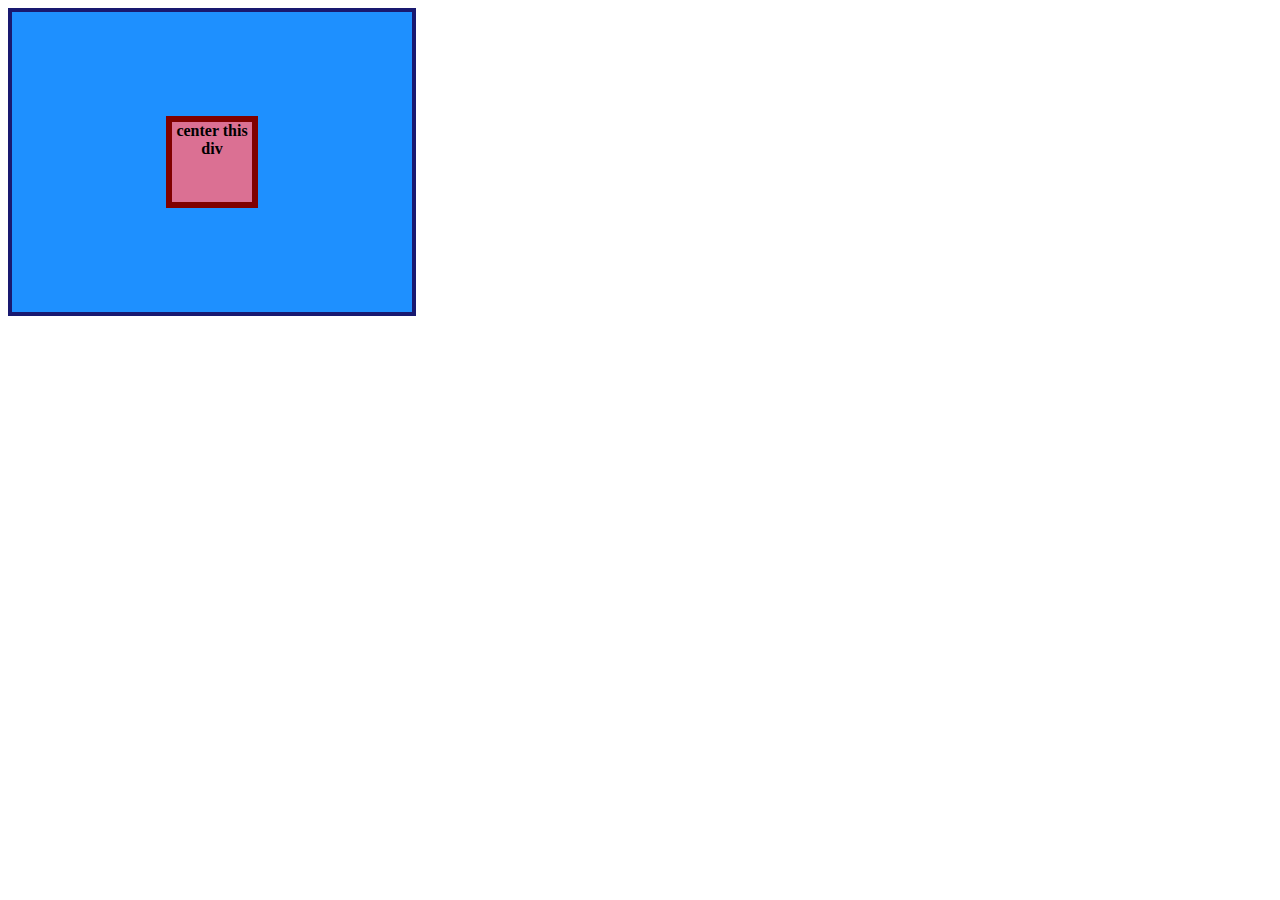
<file: flex/01-flex-center/index.html>
<!DOCTYPE html>
<html lang="en">

<head>
  <meta charset="UTF-8">
  <meta http-equiv="X-UA-Compatible" content="IE=edge">
  <meta name="viewport" content="width=device-width, initial-scale=1.0">
  <title>CENTER THIS DIV</title>
  <link rel="stylesheet" href="style.css">
</head>

<body>
  <div class="container">
    <div class="box">center this div</div>
  </div>
</body>

</html>
</file>
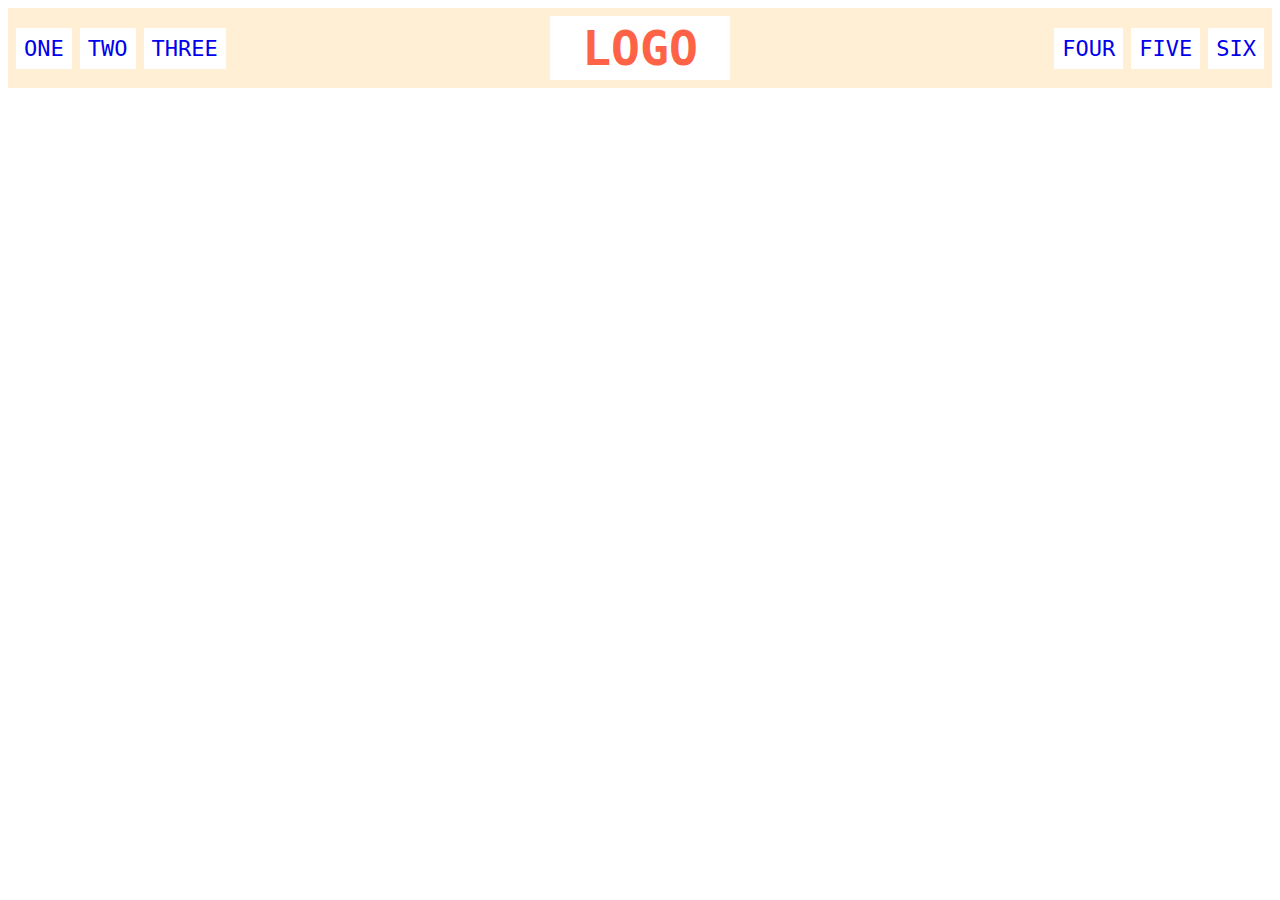
<file: flex/02-flex-header/index.html>
<!DOCTYPE html>
<html lang="en">

<head>
  <meta charset="UTF-8">
  <meta http-equiv="X-UA-Compatible" content="IE=edge">
  <meta name="viewport" content="width=device-width, initial-scale=1.0">
  <title>Flex Header</title>
  <link rel="stylesheet" href="style.css">
</head>

<body>
  <div class="header">
    <div class="left-links">
      <ul>
        <li><a href="#">ONE</a></li>
        <li><a href="#">TWO</a></li>
        <li><a href="#">THREE</a></li>
      </ul>
    </div>
    <div class="logo">LOGO</div>
    <div class="right-links">
      <ul>
        <li><a href="#">FOUR</a></li>
        <li><a href="#">FIVE</a></li>
        <li><a href="#">SIX</a></li>
      </ul>
    </div>
  </div>
</body>

</html>
</file>
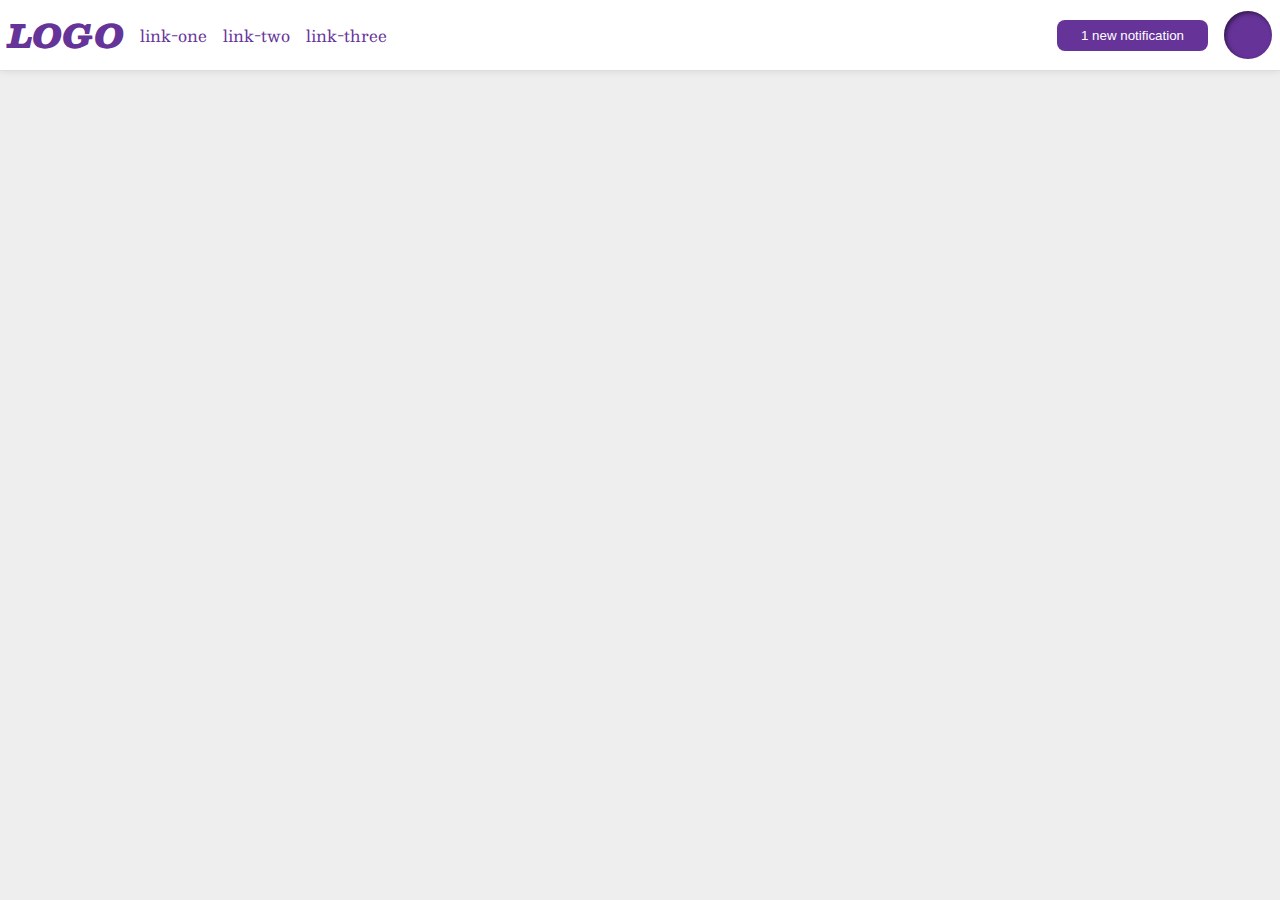
<file: flex/03-flex-header-2/index.html>
<!DOCTYPE html>
<html lang="en">

<head>
  <meta charset="UTF-8">
  <meta http-equiv="X-UA-Compatible" content="IE=edge">
  <meta name="viewport" content="width=device-width, initial-scale=1.0">
  <title>Flex Header 2</title>
  <link rel="stylesheet" href="style.css">
</head>

<body>
  <div class="header">
    <div class="left">
      <div class="logo">
        LOGO
      </div>
      <ul class="links">
        <li><a href="https://google.com">link-one</a></li>
        <li><a href="https://google.com">link-two</a></li>
        <li><a href="https://google.com">link-three</a></li>
      </ul>
    </div>
    <div class="right">
      <button class="notifications">
        1 new notification
      </button>
      <div class="profile-image"></div>
    </div>
  </div>
</body>

</html>
</file>
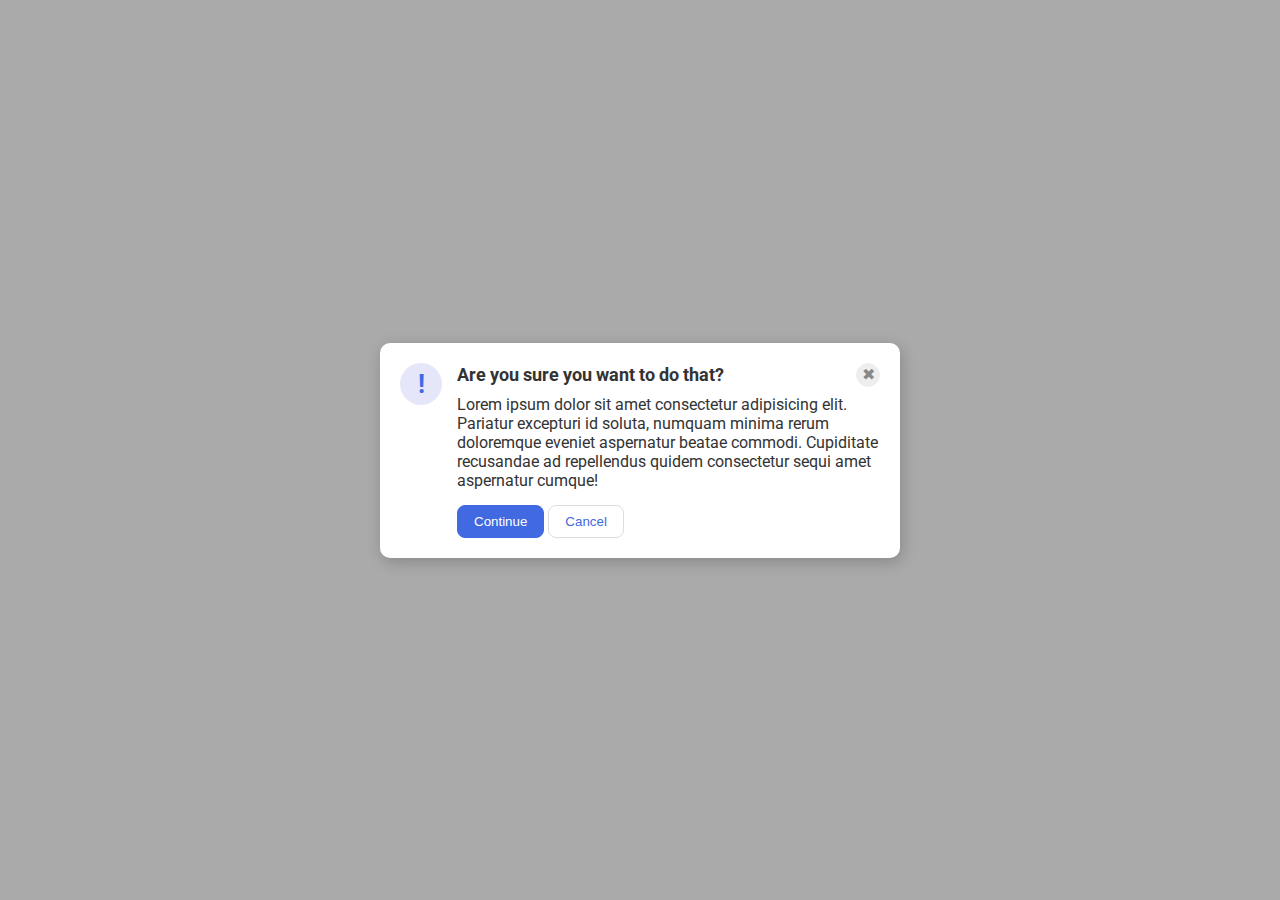
<file: flex/05-flex-modal/index.html>
<!DOCTYPE html>
<html lang="en">

<head>
  <meta charset="UTF-8">
  <meta http-equiv="X-UA-Compatible" content="IE=edge">
  <meta name="viewport" content="width=device-width, initial-scale=1.0">
  <link rel="stylesheet" href="style.css">
  <title>Modal</title>
</head>

<body>
  <div class="modal">
    <div class="icon">!</div>
    <div class="container">
      <div class="header">Are you sure you want to do that?
        <button class="close-button">✖</button>
      </div>
      <div class="text">Lorem ipsum dolor sit amet consectetur adipisicing elit. Pariatur excepturi id soluta, numquam
        minima rerum doloremque eveniet aspernatur beatae commodi. Cupiditate recusandae ad repellendus quidem
        consectetur
        sequi amet aspernatur cumque!</div>
      <button class="continue">Continue</button>
      <button class="cancel">Cancel</button>
    </div>
  </div>
</body>

</html>
</file>
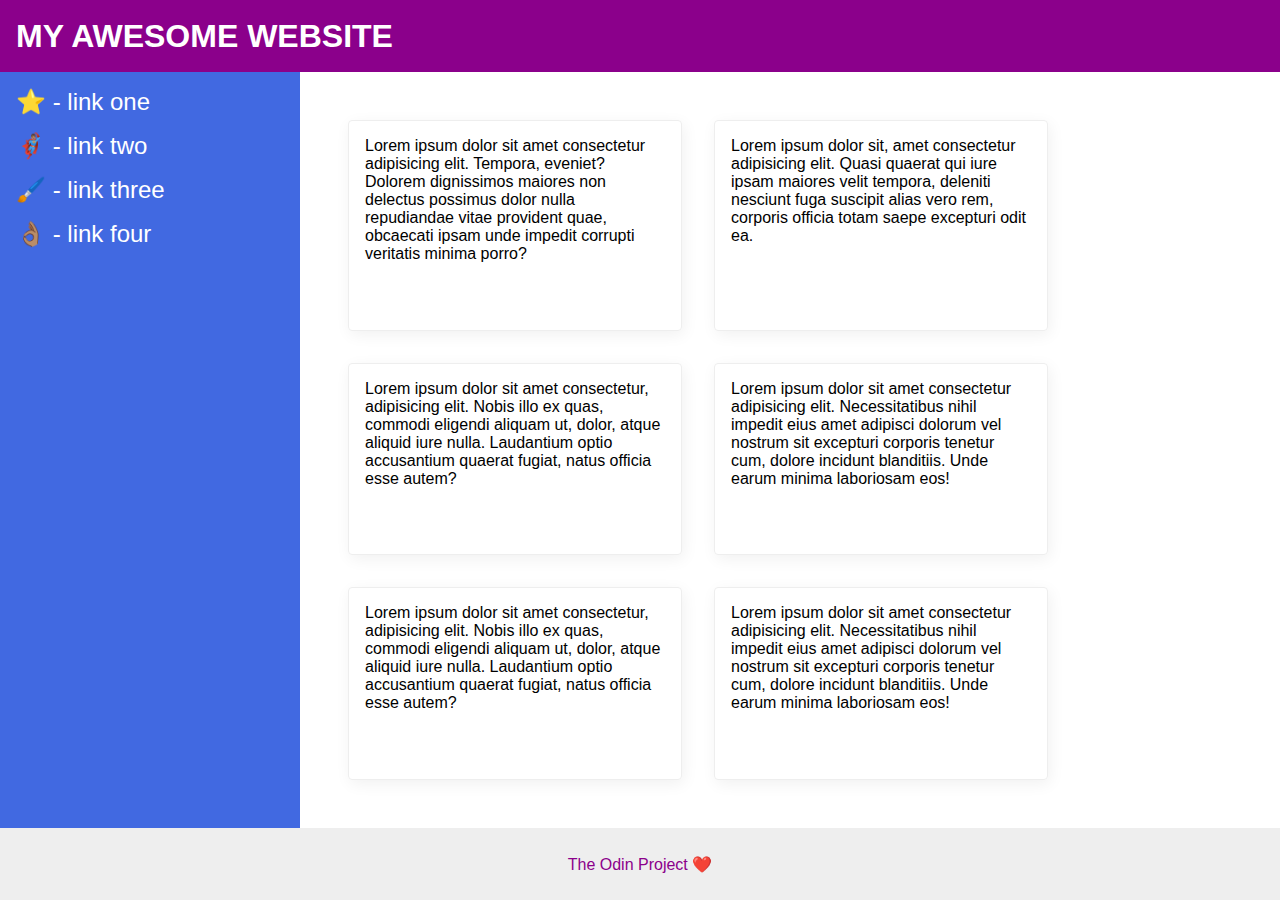
<file: flex/07-flex-layout-2/index.html>
<!DOCTYPE html>
<html lang="en">

<head>
  <meta charset="UTF-8">
  <meta http-equiv="X-UA-Compatible" content="IE=edge">
  <meta name="viewport" content="width=device-width, initial-scale=1.0">
  <title>The Holy Grail</title>
  <link rel="stylesheet" href="style.css">
</head>

<body>
  <div class="header">
    MY AWESOME WEBSITE
  </div>

  <div class="body">
    <div class="sidebar">
      <ul>
        <li><a href="#">⭐ - link one</a></li>
        <li><a href="#">🦸🏽‍♂️ - link two</a></li>
        <li><a href="#">🖌️ - link three</a></li>
        <li><a href="#">👌🏽 - link four</a></li>
      </ul>
    </div>

    <div class="container">
      <div class="card">Lorem ipsum dolor sit amet consectetur adipisicing elit. Tempora, eveniet? Dolorem dignissimos
        maiores non delectus possimus dolor nulla repudiandae vitae provident quae, obcaecati ipsam unde impedit
        corrupti
        veritatis minima porro?</div>
      <div class="card">Lorem ipsum dolor sit, amet consectetur adipisicing elit. Quasi quaerat qui iure ipsam maiores
        velit
        tempora, deleniti nesciunt fuga suscipit alias vero rem, corporis officia totam saepe excepturi odit ea.</div>
      <div class="card">Lorem ipsum dolor sit amet consectetur, adipisicing elit. Nobis illo ex quas, commodi eligendi
        aliquam ut, dolor, atque aliquid iure nulla. Laudantium optio accusantium quaerat fugiat, natus officia esse
        autem?
      </div>
      <div class="card">Lorem ipsum dolor sit amet consectetur adipisicing elit. Necessitatibus nihil impedit eius amet
        adipisci dolorum vel nostrum sit excepturi corporis tenetur cum, dolore incidunt blanditiis. Unde earum minima
        laboriosam eos!</div>
      <div class="card">Lorem ipsum dolor sit amet consectetur, adipisicing elit. Nobis illo ex quas, commodi eligendi
        aliquam ut, dolor, atque aliquid iure nulla. Laudantium optio accusantium quaerat fugiat, natus officia esse
        autem?
      </div>
      <div class="card">Lorem ipsum dolor sit amet consectetur adipisicing elit. Necessitatibus nihil impedit eius amet
        adipisci dolorum vel nostrum sit excepturi corporis tenetur cum, dolore incidunt blanditiis. Unde earum minima
        laboriosam eos!</div>
    </div>
  </div>

  <div class="footer">
    The Odin Project ❤️
  </div>
</body>

</html>
</file>
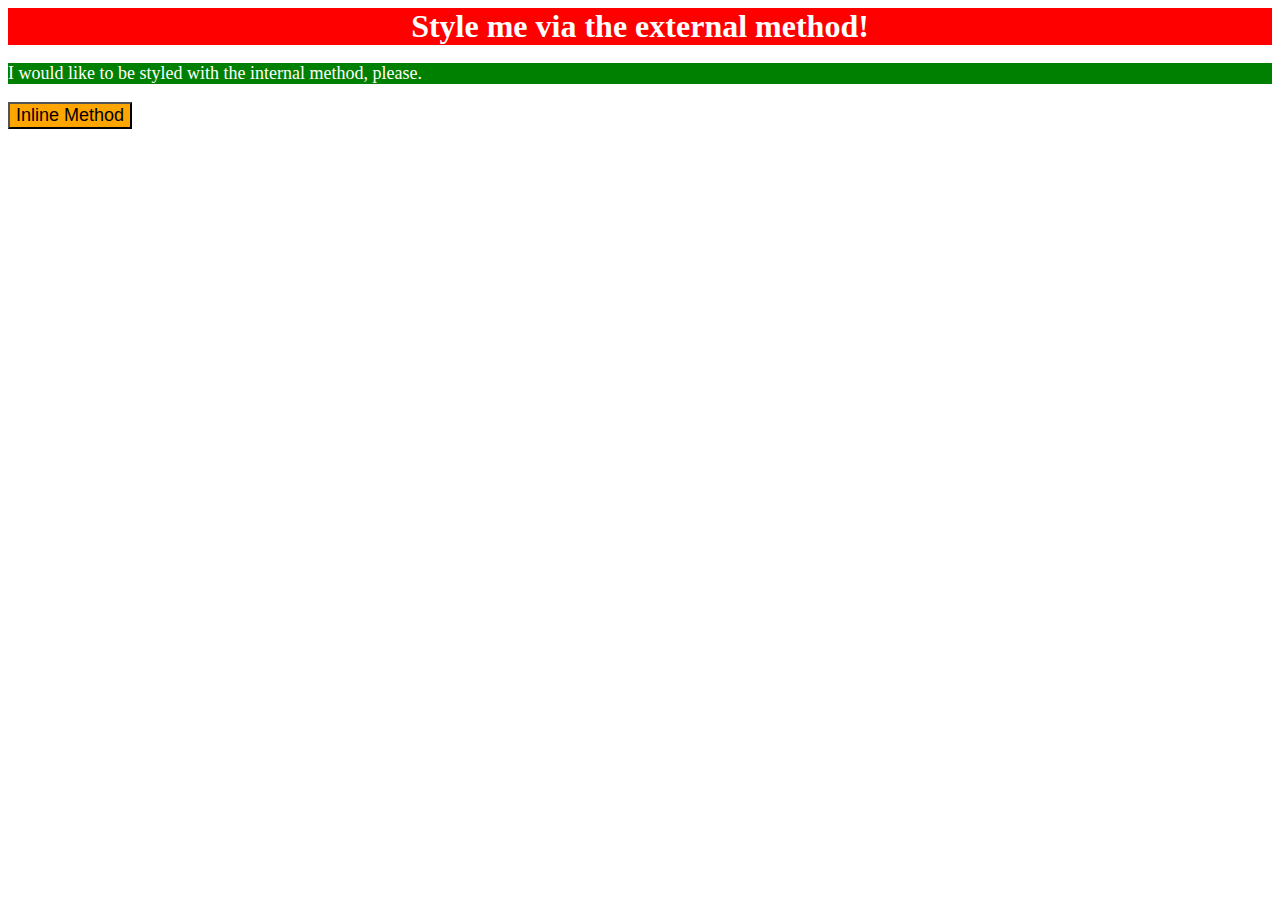
<file: foundations/01-css-methods/index.html>
<!DOCTYPE html>
<html lang="en">

<head>
  <meta charset="UTF-8">
  <meta http-equiv="X-UA-Compatible" content="IE=edge">
  <meta name="viewport" content="width=device-width, initial-scale=1.0">
  <title>Methods for Adding CSS</title>
  <link rel="stylesheet" href="styles.css">
  <style>
    p {
      background-color: green;
      color: white;
      font-size: 18px;
    }
  </style>
</head>

<body>
  <div>Style me via the external method!</div>
  <p>I would like to be styled with the internal method, please.</p>
  <button style="background-color: orange; font-size: 18px;">Inline Method</button>
</body>

</html>
</file>
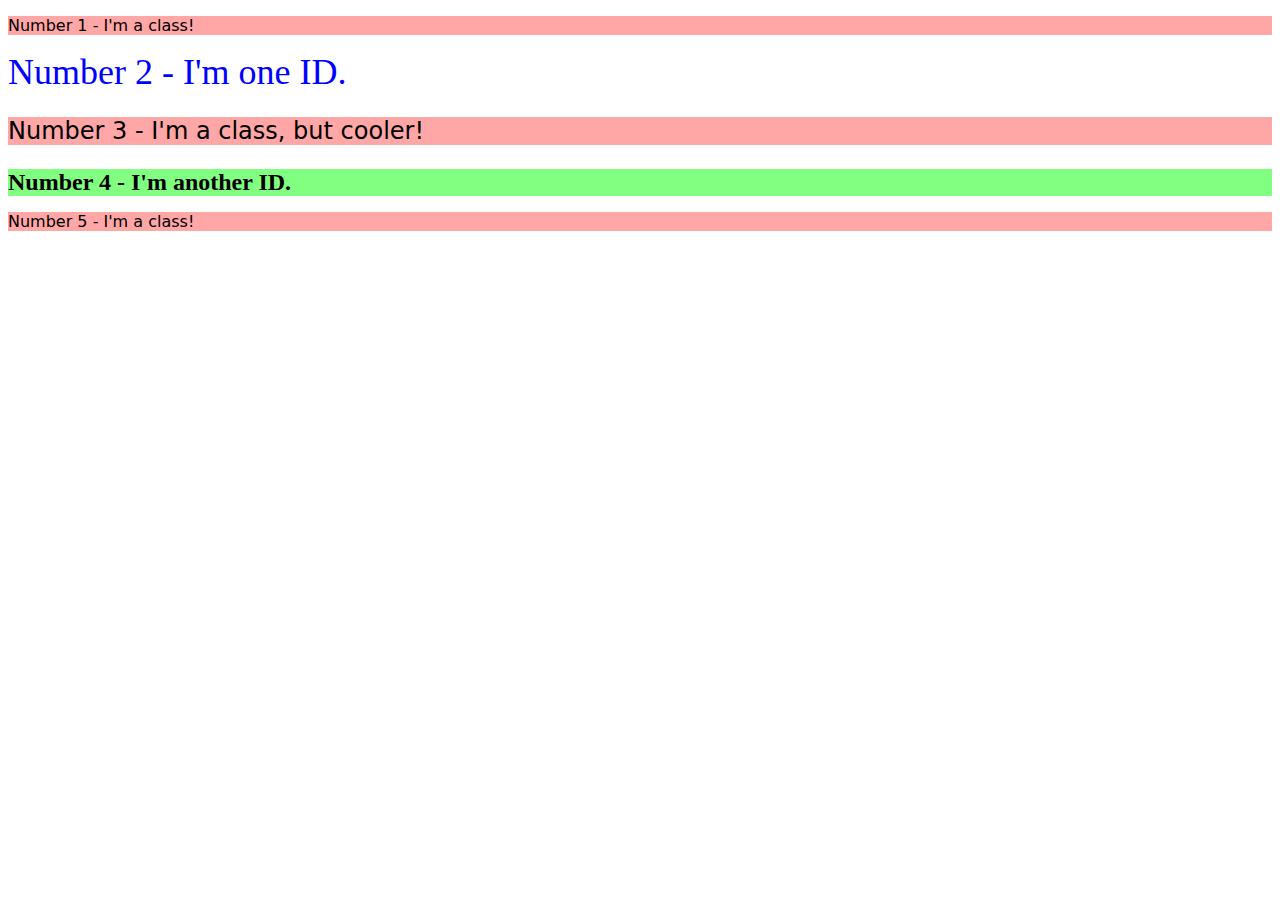
<file: foundations/02-class-id-selectors/index.html>
<!DOCTYPE html>
<html lang="en">

<head>
  <meta charset="UTF-8">
  <meta http-equiv="X-UA-Compatible" content="IE=edge">
  <meta name="viewport" content="width=device-width, initial-scale=1.0">
  <title>Class and ID Selectors</title>
  <link rel="stylesheet" href="style.css">
</head>

<body>
  <p class="odd">Number 1 - I'm a class!</p>
  <div id="two">Number 2 - I'm one ID.</div>
  <p class="odd adjust-font-size">Number 3 - I'm a class, but cooler!</p>
  <div id="four" class="adjust-font-size">Number 4 - I'm another ID.</div>
  <p class="odd">Number 5 - I'm a class!</p>
</body>

</html>
</file>
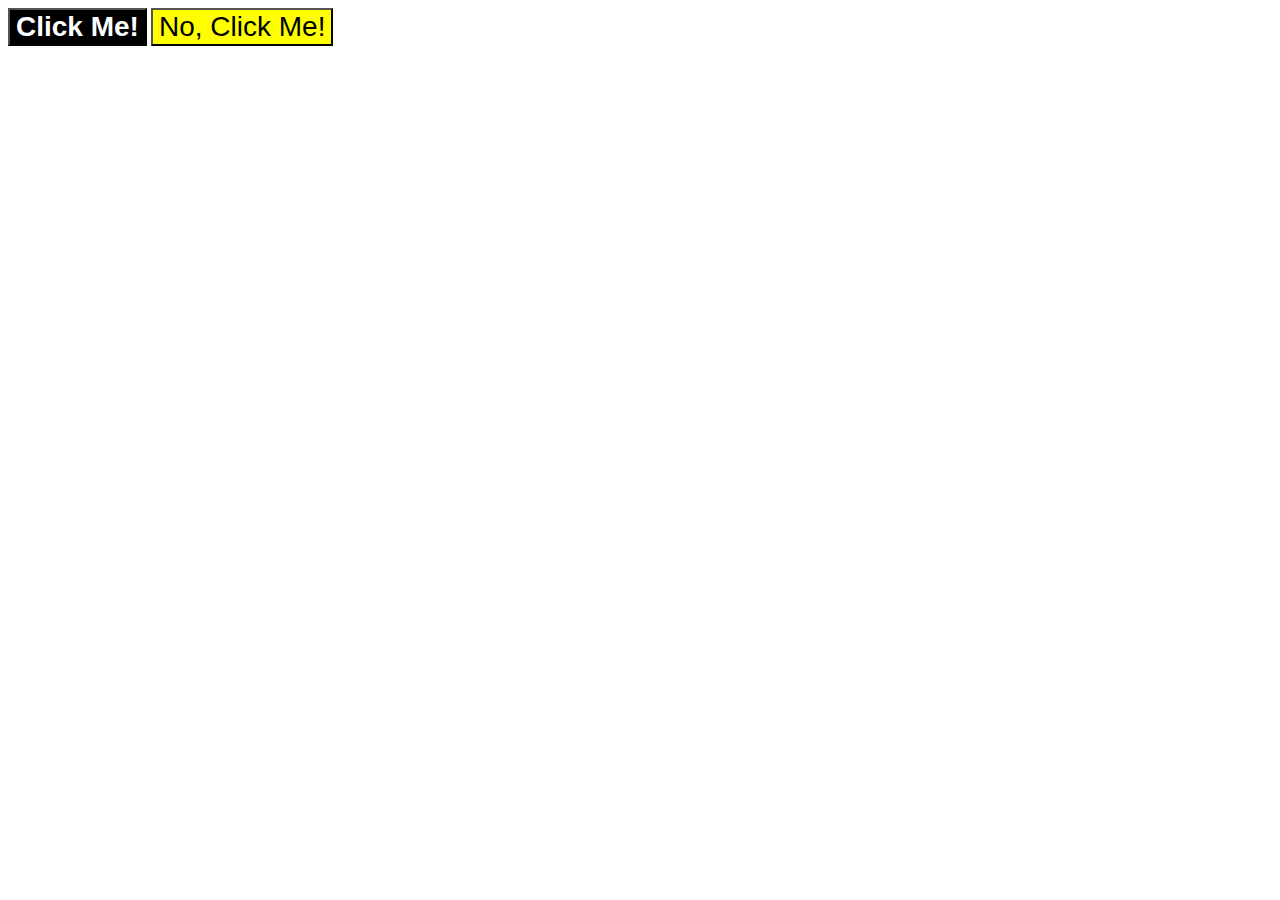
<file: foundations/03-grouping-selectors/index.html>
<!DOCTYPE html>
<html lang="en">

<head>
  <meta charset="UTF-8">
  <meta http-equiv="X-UA-Compatible" content="IE=edge">
  <meta name="viewport" content="width=device-width, initial-scale=1.0">
  <title>Grouping Selectors</title>
  <link rel="stylesheet" href="style.css">
</head>

<body>
  <button class="one">Click Me!</button>
  <button class="two">No, Click Me!</button>
</body>

</html>
</file>
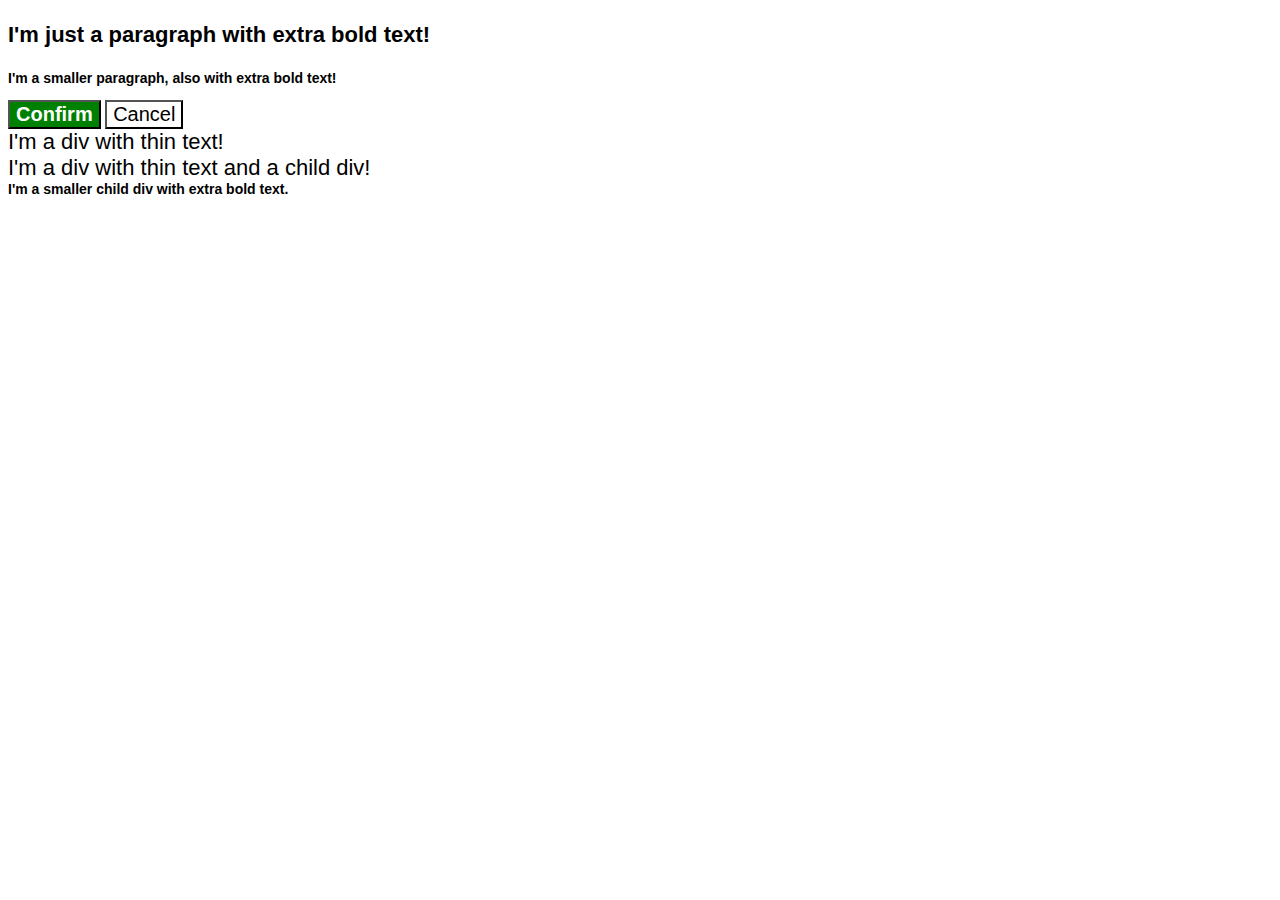
<file: foundations/06-cascade-fix/index.html>
<!DOCTYPE html>
<html lang="en">

<head>
  <meta charset="UTF-8">
  <meta http-equiv="X-UA-Compatible" content="IE=edge">
  <meta name="viewport" content="width=device-width, initial-scale=1.0">
  <title>Fix the Cascade</title>
  <link rel="stylesheet" href="style.css">
</head>

<body>
  <p class="para">I'm just a paragraph with extra bold text!</p>
  <p class="para small-para">I'm a smaller paragraph, also with extra bold text!</p>

  <button id="confirm-button" class="button confirm">Confirm</button>
  <button id="cancel-button" class="button cancel">Cancel</button>

  <div class="text">I'm a div with thin text!</div>
  <div class="text">I'm a div with thin text and a child div!
    <div class="text child">I'm a smaller child div with extra bold text.</div>
  </div>
</body>

</html>
</file>
<file: flex/01-flex-center/style.css>
.container {
  background: dodgerblue;
  border: 4px solid midnightblue;
  width: 400px;
  height: 300px;
  display: flex;
  justify-content: center;
  align-items: center;
}

.box {
  background: palevioletred;
  font-weight: bold;
  text-align: center;
  border: 6px solid maroon;
  width: 80px;
  height: 80px;
}
</file>
<file: flex/02-flex-header/style.css>
.header {
  font-family: monospace;
  background: papayawhip;
}

.logo {
  font-size: 48px;
  font-weight: 900;
  color: tomato;
  background: white;
  padding: 4px 32px;
}

ul {
  /* this removes the dots on the list items*/
  list-style-type: none;
}

a {
  font-size: 22px;
  background: white;
  padding: 8px;
  /* this removes the line under the links */
  text-decoration: none;
}

.header {
  display: flex;
  align-items: center;
  justify-content: space-between;
  padding: 8px;
}

ul {
  display: flex;
  margin: 0;
  padding: 0;
  gap: 8px;
}
</file>
<file: flex/03-flex-header-2/style.css>
/* this is some magical font-importing.  
you'll learn about it later. */
@import url("https://fonts.googleapis.com/css2?family=Besley:ital,wght@0,400;1,900&display=swap");

body {
  margin: 0;
  background: #eee;
  font-family: Besley, serif;
}

.header {
  background: white;
  border-bottom: 1px solid #ddd;
  box-shadow: 0 0 8px rgba(0, 0, 0, 0.1);
}

.profile-image {
  background: rebeccapurple;
  box-shadow: inset 2px 2px 4px rgba(0, 0, 0, 0.5);
  border-radius: 50%;
  width: 48px;
  height: 48px;
}

.logo {
  color: rebeccapurple;
  font-size: 32px;
  font-weight: 900;
  font-style: italic;
}

button {
  border: none;
  border-radius: 8px;
  background: rebeccapurple;
  color: white;
  padding: 8px 24px;
}

a {
  /* this removes the line under our links */
  text-decoration: none;
  color: rebeccapurple;
}

ul {
  list-style-type: none;
}

/* 解决方案 */
.header {
  display: flex;
  justify-content: space-between;
  padding: 8px;
}

ul {
  display: flex;
  gap: 16px;
  margin: 0;
  padding: 0;
}

.right,
.left {
  display: flex;
  gap: 16px;
  align-items: center;
}
</file>
<file: flex/05-flex-modal/style.css>
@import url("https://fonts.googleapis.com/css2?family=Roboto:wght@400;700&display=swap");

html,
body {
  height: 100%;
}

body {
  font-family: Roboto, sans-serif;
  margin: 0;
  background: #aaa;
  color: #333;
  /* I'll give you this one for free lol */
  display: flex;
  align-items: center;
  justify-content: center;
}

.modal {
  background: white;
  width: 480px;
  border-radius: 10px;
  box-shadow: 2px 4px 16px rgba(0, 0, 0, 0.2);
}

.icon {
  color: royalblue;
  font-size: 26px;
  font-weight: 700;
  background: lavender;
  width: 42px;
  height: 42px;
  border-radius: 50%;
  display: flex;
  align-items: center;
  justify-content: center;
}

.close-button {
  background: #eee;
  border-radius: 50%;
  color: #888;
  font-weight: 400;
  font-size: 16px;
  height: 24px;
  width: 24px;
  display: flex;
  align-items: center;
  justify-content: center;
  border: 1px solid #eee;
  padding: 0;
}

button {
  cursor: pointer;
  padding: 8px 16px;
  border-radius: 8px;
}

button.continue {
  background: royalblue;
  border: 1px solid royalblue;
  color: white;
}

button.cancel {
  background: white;
  border: 1px solid #ddd;
  color: royalblue;
}

/* 解决方案 */
.modal {
  padding: 20px;
  display: flex;
  gap: 15px;
}

.icon {
  flex-shrink: 0;
}

.header {
  display: flex;
  justify-content: space-between;
  align-items: center;
  font-size: 18px;
  font-weight: bold;
  margin-bottom: 8px;
}

.text {
  margin-bottom: 15px;
}
</file>
<file: flex/07-flex-layout-2/style.css>
body {
  font-family: -apple-system, BlinkMacSystemFont, "Segoe UI", Roboto, Oxygen,
    Ubuntu, Cantarell, "Open Sans", "Helvetica Neue", sans-serif;
  margin: 0;
  min-height: 100vh;
}

.header {
  height: 72px;
  background: darkmagenta;
  color: white;
}

.footer {
  height: 72px;
  background: #eee;
  color: darkmagenta;
}

.sidebar {
  width: 300px;
  background: royalblue;
  box-sizing: border-box;
}

.card {
  border: 1px solid #eee;
  box-shadow: 2px 4px 16px rgba(0, 0, 0, 0.06);
  border-radius: 4px;
}

/* 解决方案 */
body {
  display: flex;
  flex-direction: column;
}

.header {
  display: flex;
  align-items: center;
  padding: 0 16px;
  font-size: 32px;
  font-weight: 900;
}

.body {
  display: flex;
  flex: 1;
}

.sidebar {
  flex-shrink: 0;
  padding: 16px;
}

ul {
  list-style-type: none;
  margin: 0;
  padding: 0;
}

li {
  margin-bottom: 16px;
}

a {
  color: white;
  text-decoration: none;
  font-size: 24px;
}

.container {
  display: flex;
  flex-wrap: wrap;
  padding: 48px;
  gap: 32px;
}

.card {
  padding: 16px;
  width: 300px;
}

.footer {
  display: flex;
  align-items: center;
  justify-content: center;
}
</file>
<file: foundations/01-css-methods/styles.css>
div {
    background-color: red;
    color: white;
    font-size: 32px;
    text-align: center;
    font-weight: bold;
}
</file>
<file: foundations/02-class-id-selectors/style.css>
.odd {
  background-color: rgb(255, 167, 167);
  font-family: Verdana, "DejaVu Sans", sans-serif;
}

#two {
  color: #0000ff;
  font-size: 36px;
}

.adjust-font-size {
  font-size: 24px;
}

#four {
  background-color: hsl(120, 100%, 75%);
  font-weight: bold;
}
</file>
<file: foundations/03-grouping-selectors/style.css>
.one {
  background-color: black;
  color: white;
  font-weight: bold;
}
.two {
  background-color: yellow;
}

.two,
.one {
  font-size: 28px;
  font-family: Helvetica, "Times New Roman", sans-serif;
}
</file>
<file: foundations/06-cascade-fix/style.css>
body {
  font-family: Arial, Helvetica, sans-serif;
}

.para,
.small-para {
  color: hsl(0, 0%, 0%);
  font-weight: 800;
}

.para {
  font-size: 22px;
}

.small-para {
  font-size: 14px;
  font-weight: 800;
}

#confirm-button {
  background: green;
  color: white;
  font-weight: bold;
}

.button {
  background-color: rgb(255, 255, 255);
  color: rgb(0, 0, 0);
  font-size: 20px;
}

.text.child {
  color: rgb(0, 0, 0);
  font-weight: 800;
  font-size: 14px;
}

div.text {
  color: rgb(0, 0, 0);
  font-size: 22px;
  font-weight: 100;
}
</file>
